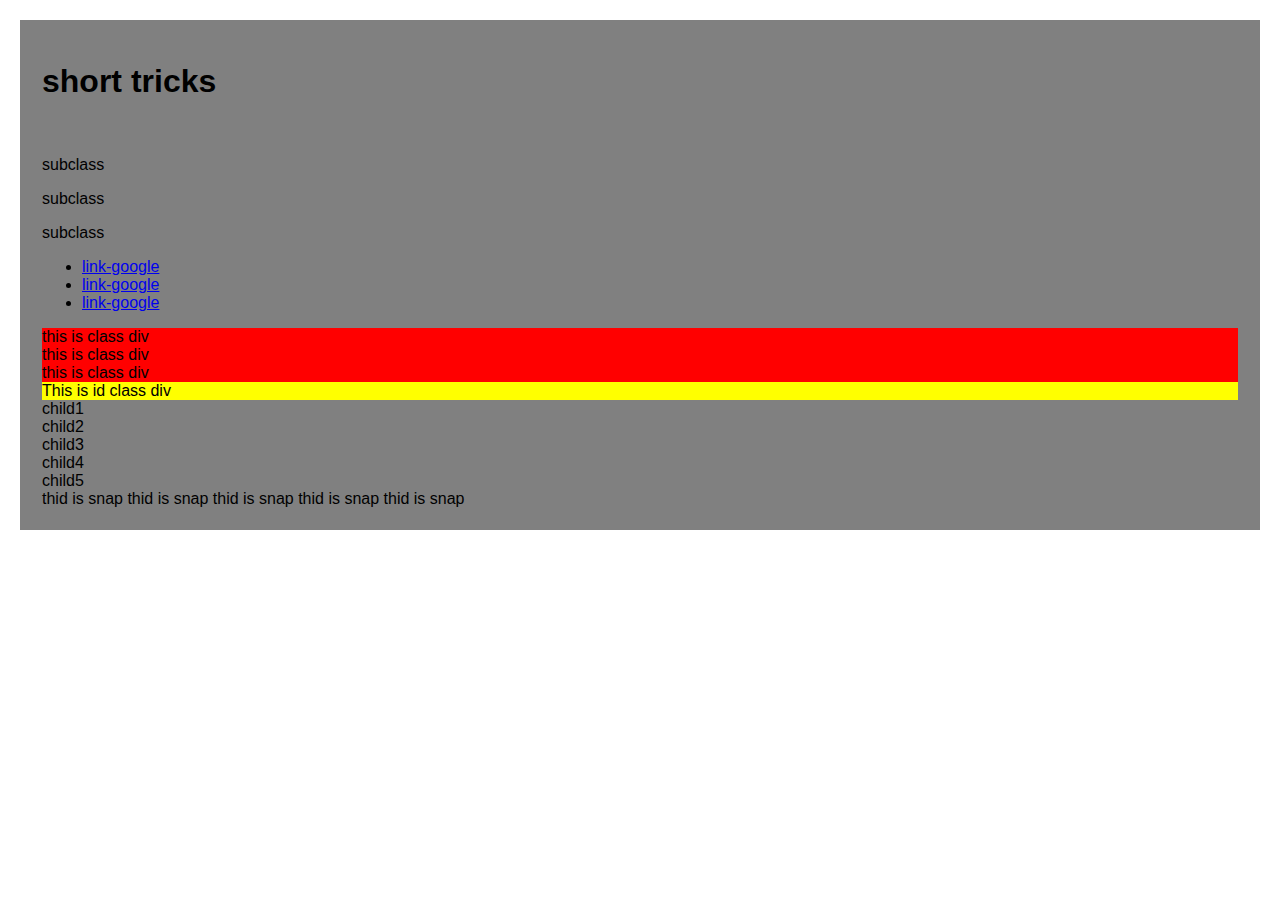
<file: Section-3 HTML shortcut/index.html>
<!DOCTYPE html>
<html lang="en">
  <head>
    <meta charset="UTF-8" />
    <meta name="viewport" content="width=device-width, initial-scale=1.0" />
    <title>HTML short-cut</title>
    <style>
      * {
        font-family: Arial, Helvetica, sans-serif;
      }
      body {
        margin: 20px;
        border: 2px solid gray;
      }
      .container {
        background-color: gray;
        padding: 20px;
      }

      .sub-modification {
        background-color: red;
      }

      #not-modification {
        background-color: yellow;
      }
    </style>
  </head>
  <body>
    <!-- short ticks and tips in HTML -->
    <div class="container">
      <h1>short tricks</h1>
      <br />
      <div class="sub-class">
        <p>subclass</p>
        <p>subclass</p>
        <p>subclass</p>
      </div>
      <div class="list-conatiner">
        <ul>
          <li><a href="htttp://www.goggle.com">link-google</a></li>
          <li><a href="facebook.com">link-google</a></li>
          <li><a href="yahoo.com">link-google</a></li>
        </ul>
      </div>

      <!-- id and class understaning -->
      <div class="sub-modification">this is class div</div>
      <div class="sub-modification">this is class div</div>
      <div class="sub-modification">this is class div</div>

      <div id="not-modification">This is id class div</div>

      <!-- div and span -->
      <!-- inline block element,always take full width -->
      <div class="grandfather">
        <div class="father">
          <div class="child">child1</div>
          <div class="child">child2</div>
          <div class="child">child3</div>
          <div class="child">child4</div>
          <div class="child">child5</div>
        </div>
      </div>

      <!-- Inile element, according the content take width -->
      <span class="grandmother">
        <span class="mother">
          <span>thid is snap</span>
          <span>thid is snap</span>
          <span>thid is snap</span>
          <span>thid is snap</span>
          <span>thid is snap</span>
        </span>
      </span>
    </div>
  </body>
</html>
</file>
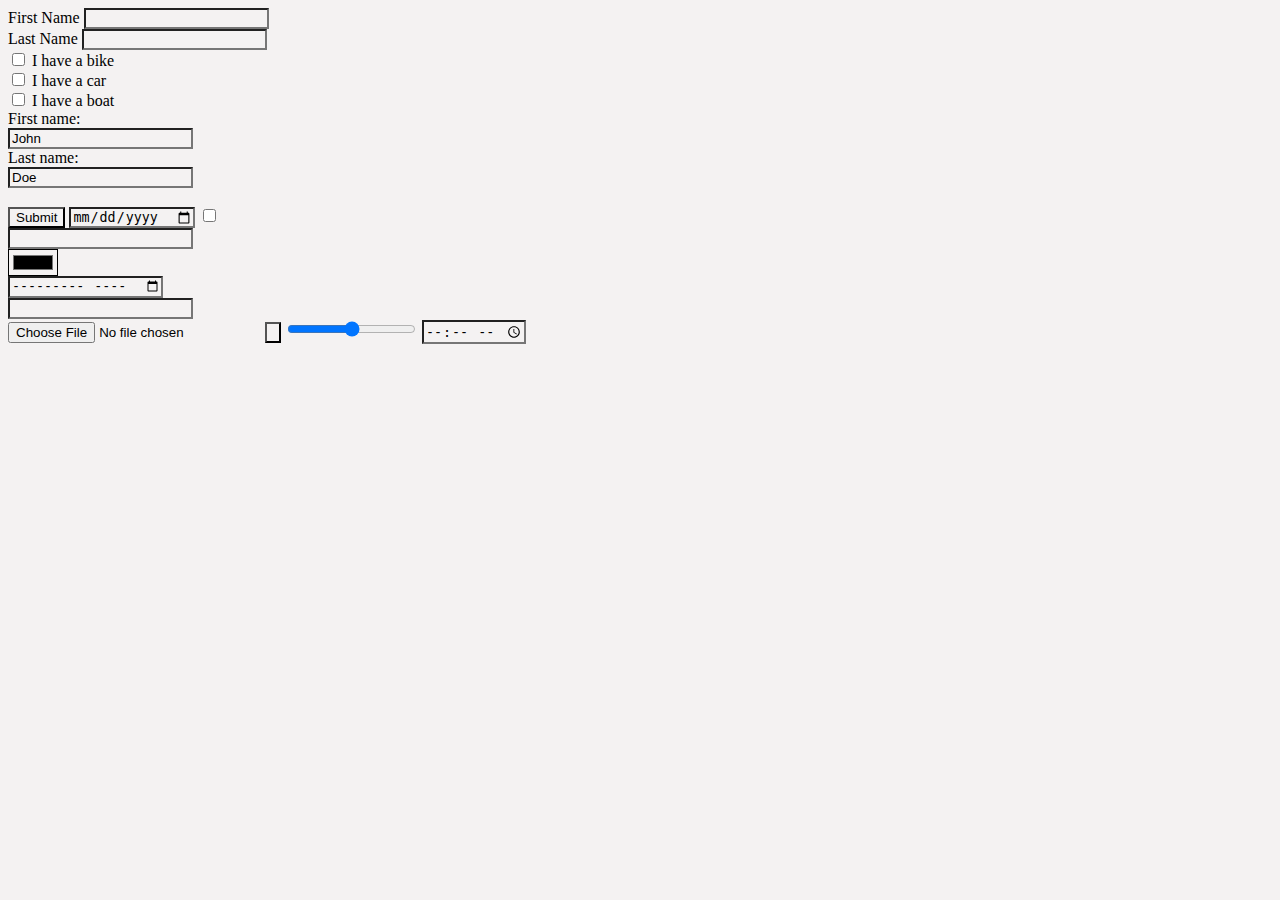
<file: Section-5 HTML Forms/index.html>
<!DOCTYPE html>
<html lang="en">
  <head>
    <meta charset="UTF-8" />
    <meta name="viewport" content="width=device-width, initial-scale=1.0" />
    <title>HTML forms</title>
    <style>
      * {
        background-color: rgb(244, 242, 242);
        color: black;
      }
    </style>
  </head>
  <body>
    <form>
      <label for="text">First Name</label>
      <input type="text" name="sane-aalam" id="text" />
      <br />
      <label for="text">Last Name</label>
      <input type="text" name="sane-aalam" id="text" />
      <br />
      <input type="checkbox" id="vehicle1" name="vehicle1" value="Bike" />
      <label for="vehicle1"> I have a bike</label><br />
      <input type="checkbox" id="vehicle2" name="vehicle2" value="Car" />
      <label for="vehicle2"> I have a car</label><br />
      <input type="checkbox" id="vehicle3" name="vehicle3" value="Boat" />
      <label for="vehicle3"> I have a boat</label>

      <br />
      <form action="/action_page.php">
        <label for="fname">First name:</label><br />
        <input type="text" id="fname" name="fname" value="John" /><br />
        <label for="lname">Last name:</label><br />
        <input type="text" id="lname" name="lname" value="Doe" /><br /><br />
        <input type="submit" value="Submit" />
        <input type="date" />
        <input type="checkbox" name="" id="" /> <br />
        <input type="email" name="" id="" /> <br />
        <input type="color" name="" id="" /> <br />
        <input type="month" name="" id="" /> <br />
        <input type="password" name="" id="" /> <br />
        <input type="hidden" name="" />
        <input type="file" name="" id="" />
        <input type="reset" value="" />
        <input type="range" name="" id="" />
        <input type="time" name="" id="" />
      </form>
    </form>
  </body>
</html>
</file>
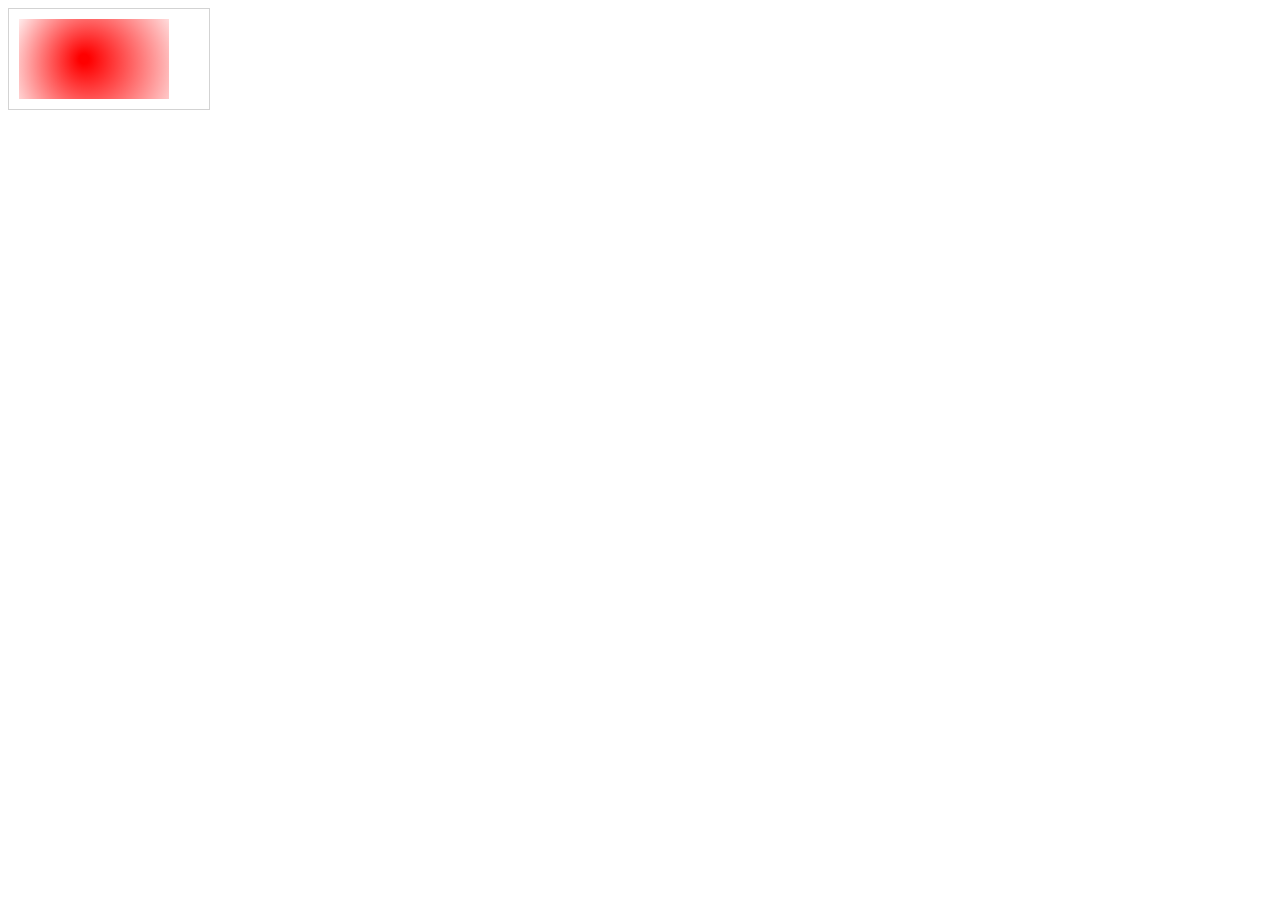
<file: Section-6 HTML Graphics/index.html>
<!DOCTYPE html>
<html>
  <body>
    <canvas
      id="myCanvas"
      width="200"
      height="100"
      style="border: 1px solid #d3d3d3"
    >
      Your browser does not support the HTML canvas tag.</canvas
    >

    <script>
      var c = document.getElementById("myCanvas");
      var ctx = c.getContext("2d");

      // Create gradient
      var grd = ctx.createRadialGradient(75, 50, 5, 90, 60, 100);
      grd.addColorStop(0, "red");
      grd.addColorStop(1, "white");

      // Fill with gradient
      ctx.fillStyle = grd;
      ctx.fillRect(10, 10, 150, 80);
    </script>
  </body>
</html>
</file>
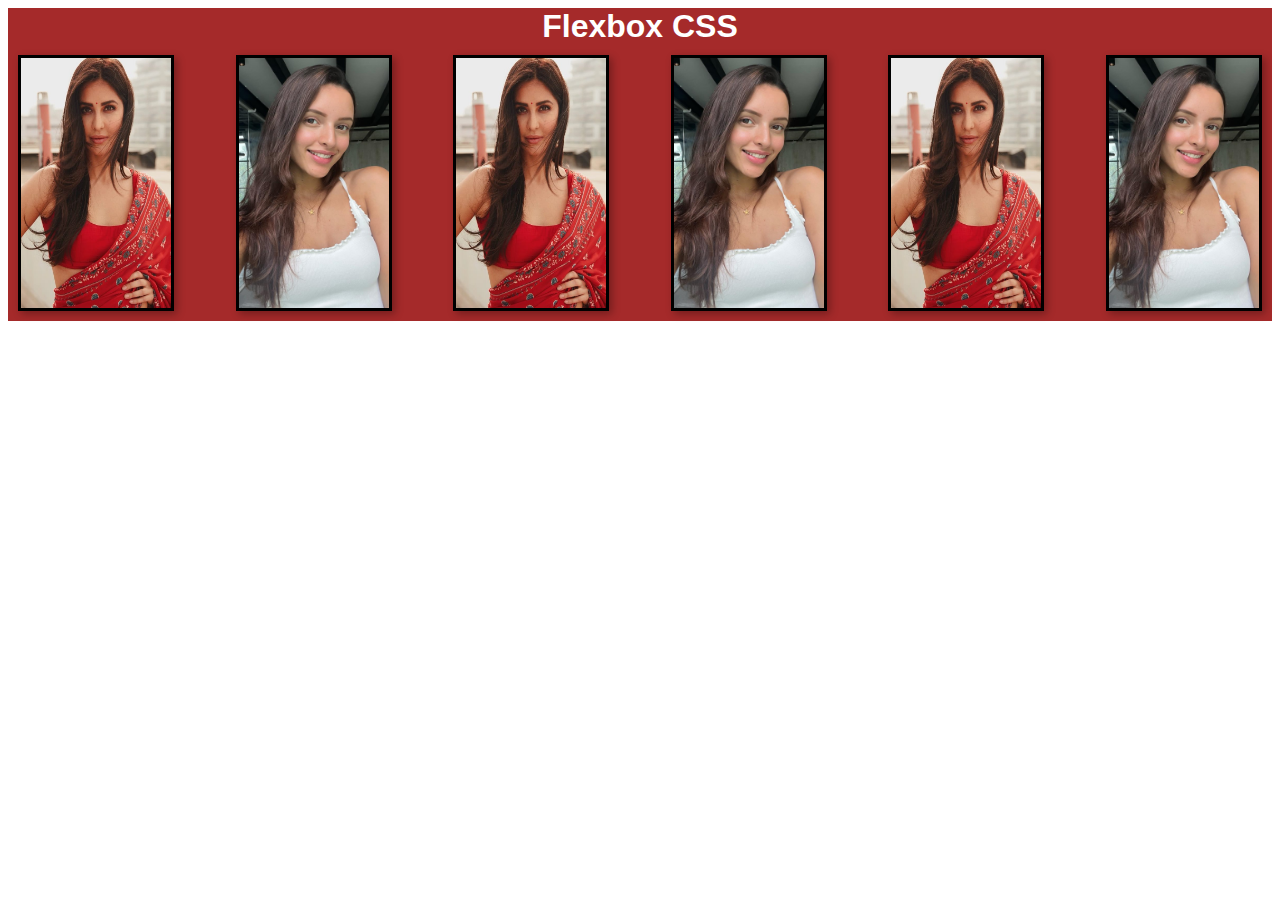
<file: Section-7 CSS flexbox/index.html>
<!DOCTYPE html>
<title>Example</title>
<style>
  .cards {
    display: flex;
    flex-wrap: wrap;
    align-items: flex-start;
    flex-direction: row-reverse;
    flex-direction: row;
    max-height: 100vh;
    justify-content: space-around;
    justify-content: space-between;
    justify-content: flex-end;
    justify-content: flex-start;
    justify-content: space-evenly;
    justify-content: space-between;
    background-color: brown;
  }
  .cards img {
    margin: 10px;
    border: 3px solid #000;
    box-shadow: 3px 3px 8px 0px rgba(0, 0, 0, 0.3);
  }
  h1 {
    text-align: center;
    font-family: Arial, Helvetica, sans-serif;
    background-color: brown;
    color: white;
    margin: 0px;
  }
</style>
<h1>Flexbox CSS</h1>
<main class="cards">
  <img src="katrina.jpg" alt="Sample photo" width="150px" height="250px" />
  <img
    src="picture tripti.jpeg"
    alt="Sample photo"
    width="150px"
    height="250px"
  />
  <img src="katrina.jpg" alt="Sample photo" width="150px" height="250px" />
  <img
    src="picture tripti.jpeg"
    alt="Sample photo"
    width="150px"
    height="250px"
  />
  <img src="katrina.jpg" alt="Sample photo" width="150px" height="250px" />
  <img
    src="picture tripti.jpeg"
    alt="Sample photo"
    width="150px"
    height="250px"
  />
</main>
</file>
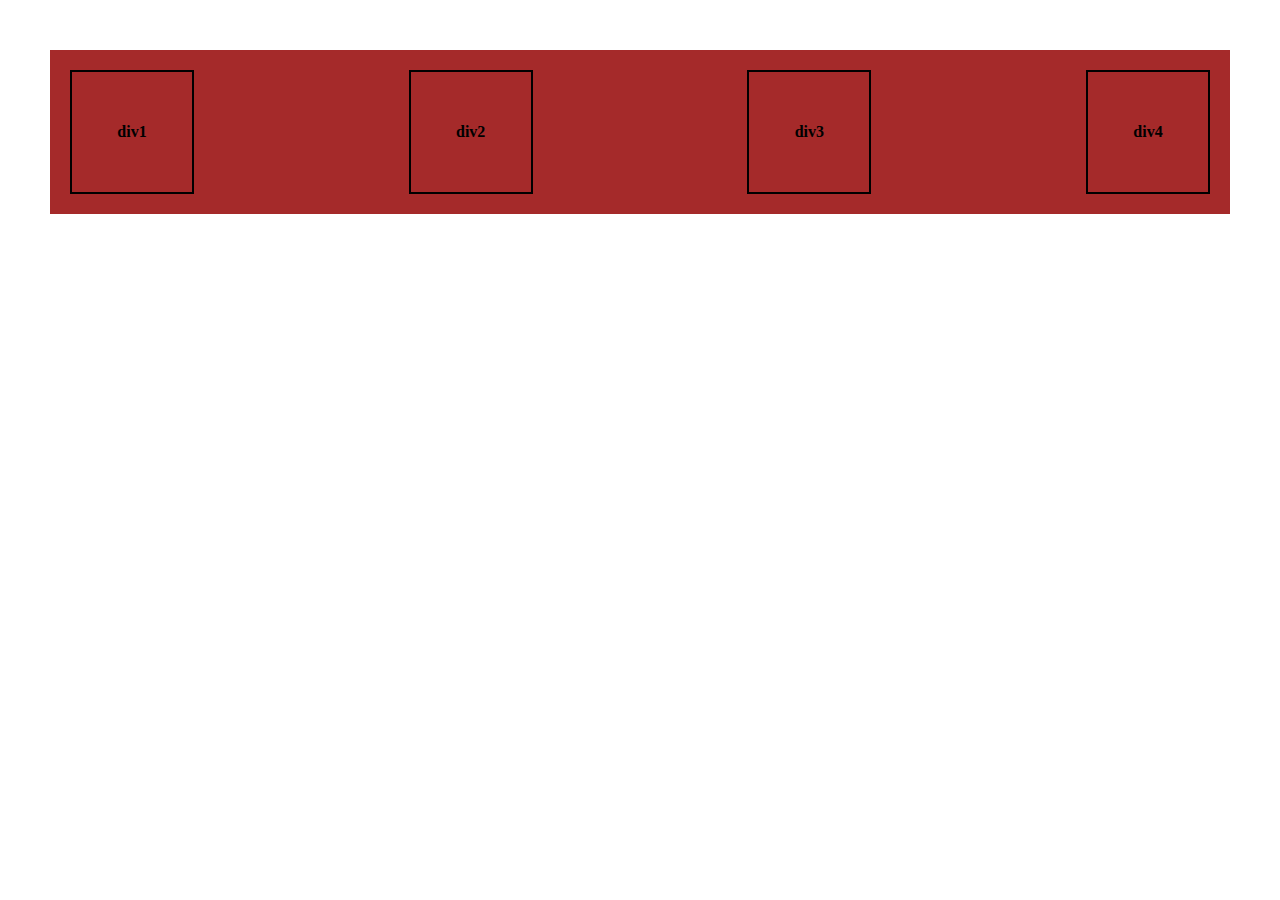
<file: Section-8 CSS Grid system/index.html>
<!DOCTYPE html>
<title>Example</title>
<style>
  * {
    margin: 10px;
    padding: 10px;
  }
  .container {
    background-color: brown;
    display: grid;
    grid-template-columns: auto auto auto auto;
    /* grid-template-columns: 80px 200px auto 40px; */
    justify-content: center;
    justify-content: space-around;
    justify-content: space-evenly;
    justify-content: space-between;
    /* column-gap and row-gap */
    /* more we will learn bluid projects */
  }
  .sub-conatiner {
    width: 100px;
    height: 100px;
    border: 2px solid black;
    font-weight: bold;
    display: flex;
    justify-content: center;
    align-items: center;
  }
</style>
<div class="container">
  <div class="sub-conatiner">div1</div>
  <div class="sub-conatiner">div2</div>
  <div class="sub-conatiner">div3</div>
  <div class="sub-conatiner">div4</div>
</div>
</file>
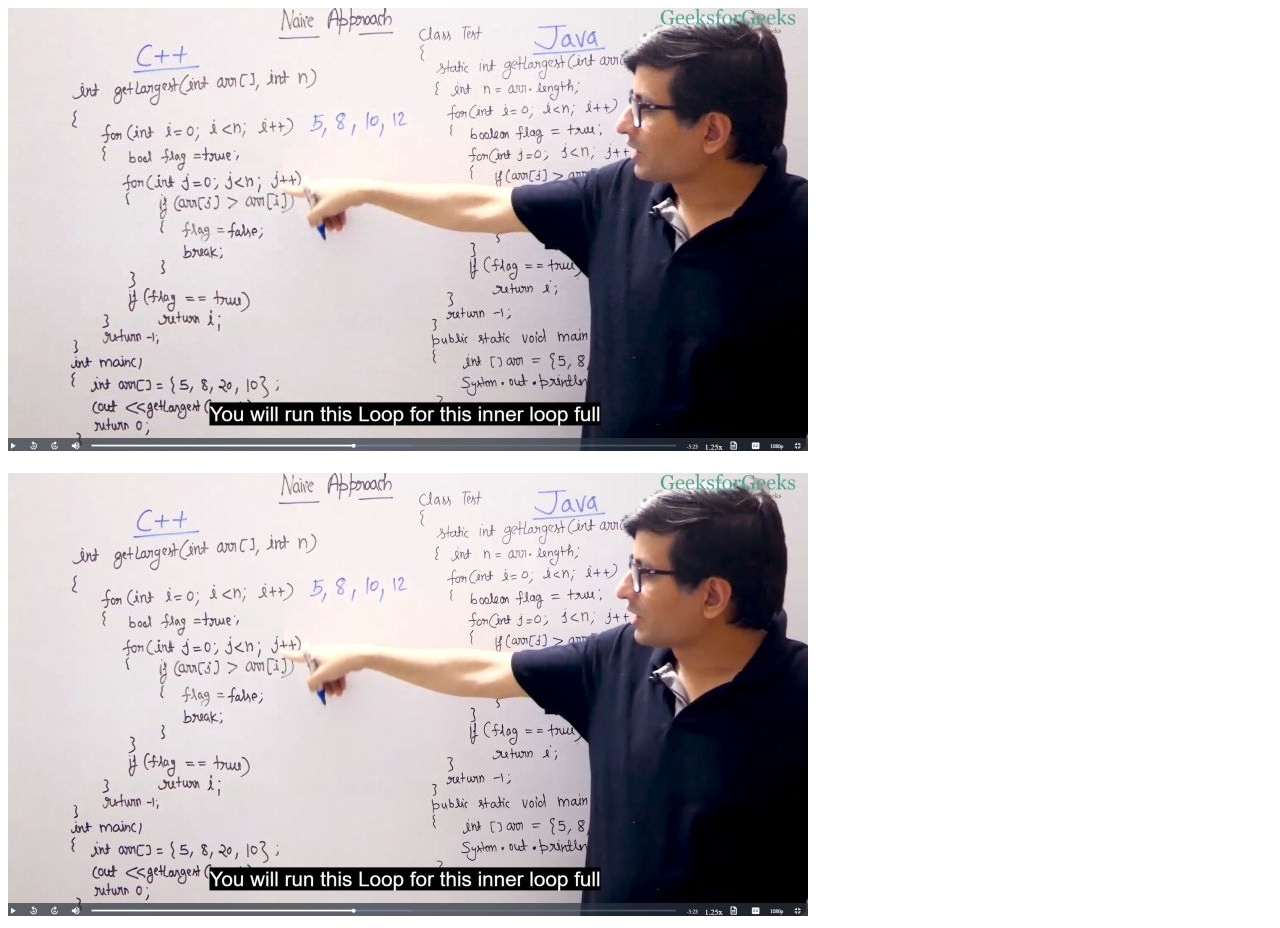
<file: HTML Assignments/Assignment 2 - Image card Link/index.html>
<!DOCTYPE html>
<html lang="en">
  <head>
    <meta charset="UTF-8" />
    <meta name="viewport" content="width=device-width, initial-scale=1.0" />
    <title>Link</title>
  </head>
  <body>
    <a href="https://www.geeksforgeeks.org/">
      <img src="GFG-founder-sir.jpg" alt="" />
    </a>
    <br />
    <br />
    <a href="https://www.geeksforgeeks.org/" target="_blank">
      <img src="GFG-founder-sir.jpg" alt="" />
    </a>
  </body>
</html>
</file>
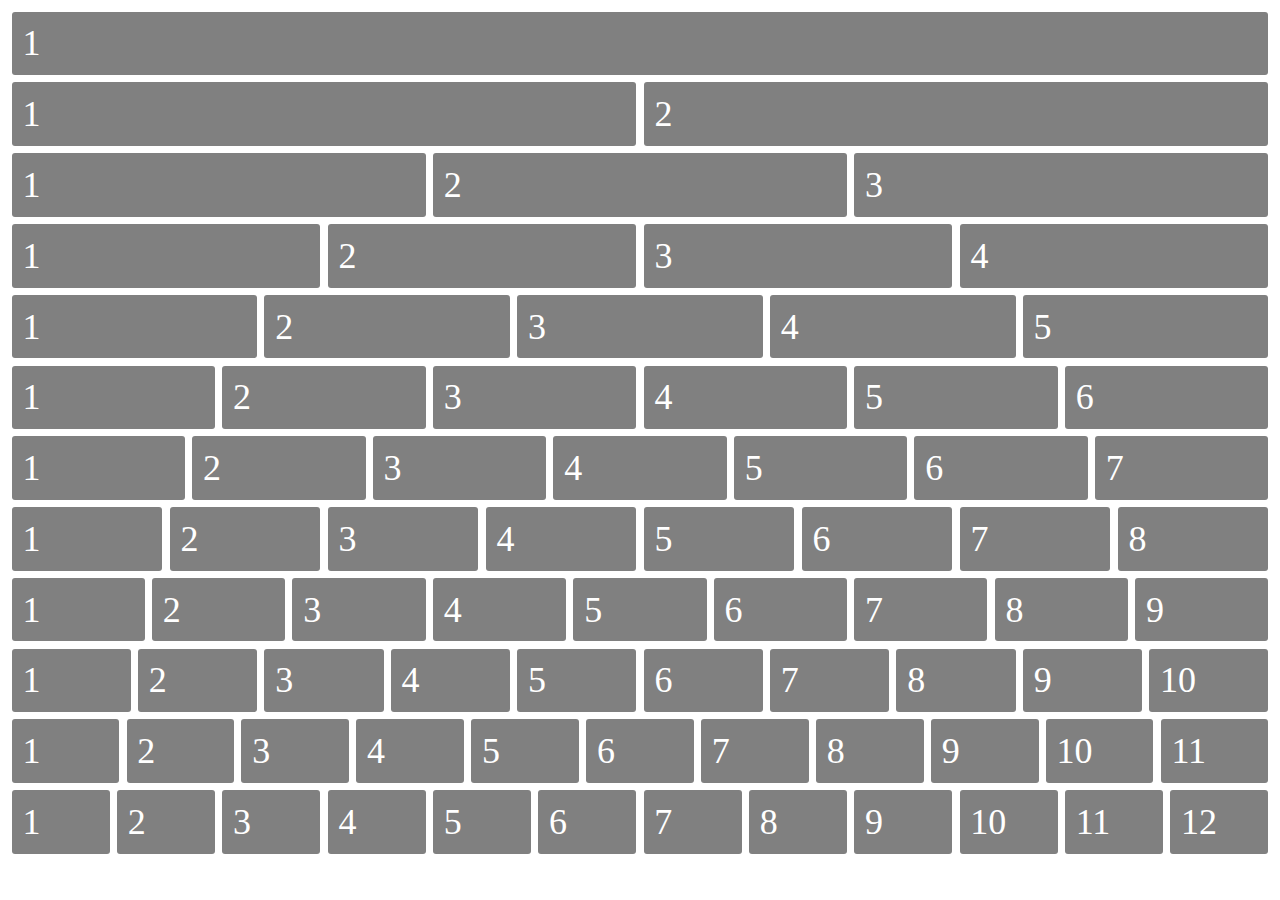
<file: HTML Assignments/Assignment 3 - Understand code/index.html>
<!DOCTYPE html>
<title>Example</title>
<style>
  .wrapper {
    display: flex;
  }
  .wrapper > div {
    font-size: 4vh;
    color: white;
    background: gray;
    margin: 0.1em;
    padding: 0.3em;
    border-radius: 3px;
    flex: 1;
  }
  /* style tag closed */
</style>
<div class="wrapper">
  <div>1</div>
</div>
<div class="wrapper">
  <div>1</div>
  <div>2</div>
</div>
<div class="wrapper">
  <div>1</div>
  <div>2</div>
  <div>3</div>
</div>
<div class="wrapper">
  <div>1</div>
  <div>2</div>
  <div>3</div>
  <div>4</div>
</div>
<div class="wrapper">
  <div>1</div>
  <div>2</div>
  <div>3</div>
  <div>4</div>
  <div>5</div>
</div>
<div class="wrapper">
  <div>1</div>
  <div>2</div>
  <div>3</div>
  <div>4</div>
  <div>5</div>
  <div>6</div>
</div>
<div class="wrapper">
  <div>1</div>
  <div>2</div>
  <div>3</div>
  <div>4</div>
  <div>5</div>
  <div>6</div>
  <div>7</div>
</div>
<div class="wrapper">
  <div>1</div>
  <div>2</div>
  <div>3</div>
  <div>4</div>
  <div>5</div>
  <div>6</div>
  <div>7</div>
  <div>8</div>
</div>
<div class="wrapper">
  <div>1</div>
  <div>2</div>
  <div>3</div>
  <div>4</div>
  <div>5</div>
  <div>6</div>
  <div>7</div>
  <div>8</div>
  <div>9</div>
</div>
<div class="wrapper">
  <div>1</div>
  <div>2</div>
  <div>3</div>
  <div>4</div>
  <div>5</div>
  <div>6</div>
  <div>7</div>
  <div>8</div>
  <div>9</div>
  <div>10</div>
</div>
<div class="wrapper">
  <div>1</div>
  <div>2</div>
  <div>3</div>
  <div>4</div>
  <div>5</div>
  <div>6</div>
  <div>7</div>
  <div>8</div>
  <div>9</div>
  <div>10</div>
  <div>11</div>
</div>
<div class="wrapper">
  <div>1</div>
  <div>2</div>
  <div>3</div>
  <div>4</div>
  <div>5</div>
  <div>6</div>
  <div>7</div>
  <div>8</div>
  <div>9</div>
  <div>10</div>
  <div>11</div>
  <div>12</div>
</div>
</file>
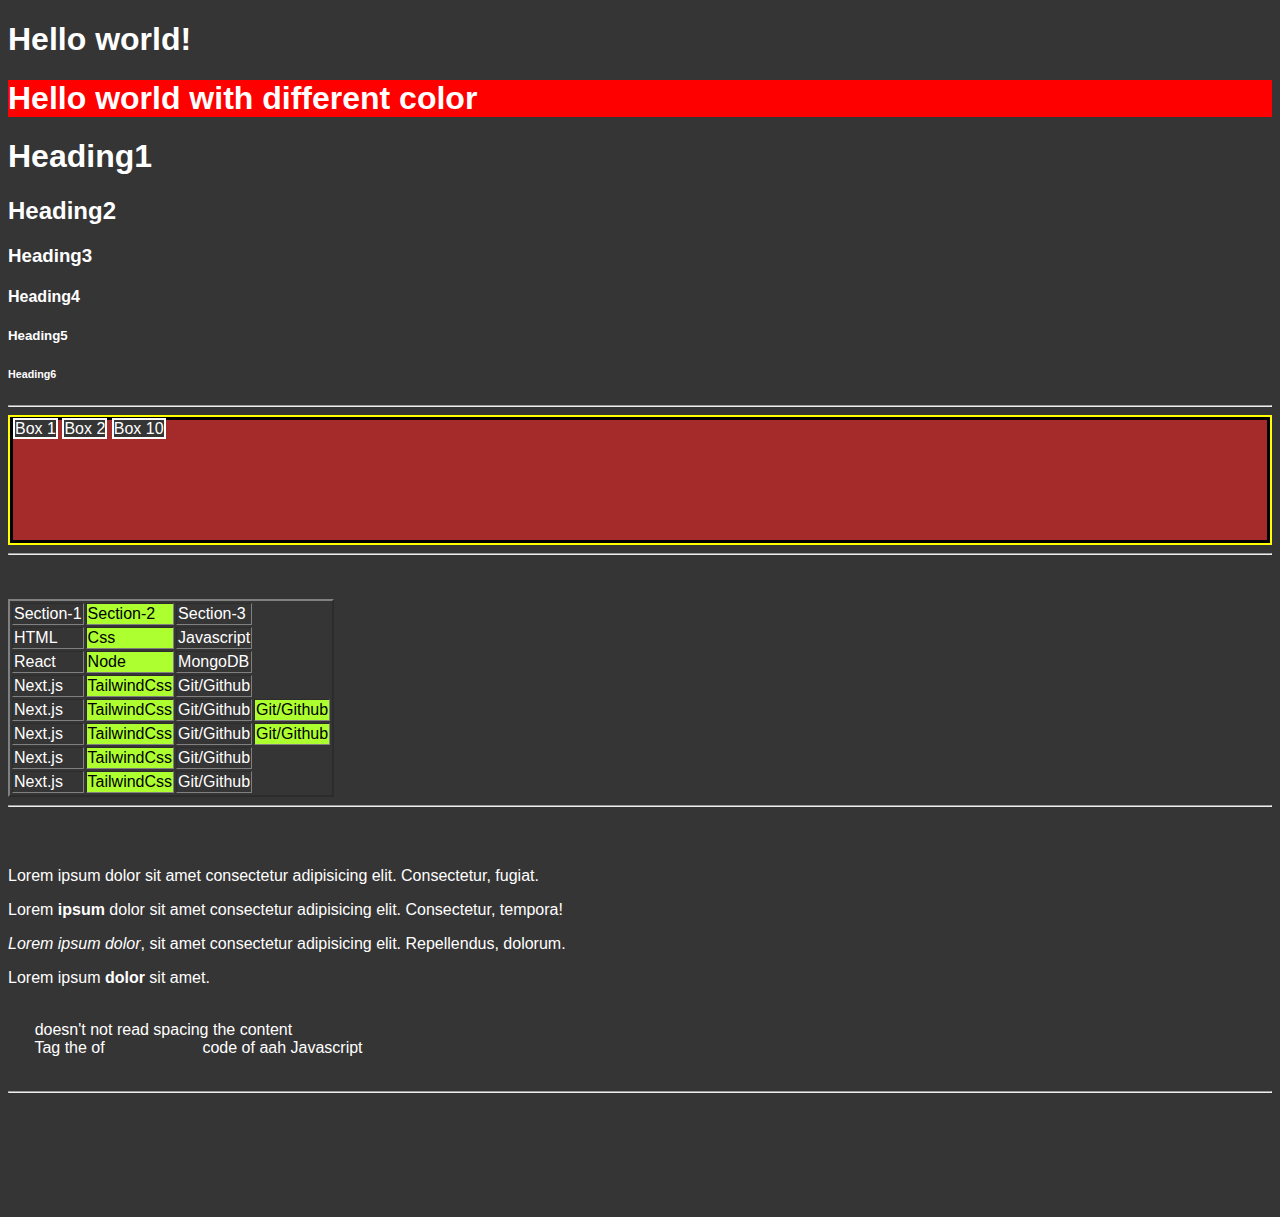
<file: Section-1 HTML Intro/Intro.html>
<!DOCTYPE html>
<html lang="en">
  <head>
    <meta charset="UTF-8" />
    <meta name="viewport" content="width=device-width, initial-scale=1.0" />
    <title>Web3.0</title>
    <style>
      * {
        font-family: Arial, Helvetica, sans-serif;
        background-color: rgb(54, 53, 53);
        color: white;
      }
      /* container-css */
      #container {
        background-color: yellow;
        border: 2px solid white;
        border: 2px solid yellow;
        position: relative;
      }
      .children {
        height: 120px;
        background-color: brown;
        border: 3px solid black;
        justify-content: space-between;
        align-items: center;
        flex-wrap: wrap;
        flex-wrap: nowrap;
        flex-wrap: inherit;
        flex-grow:unset;
        flex-shrink: calc(4);
        flex-flow: row;
        flex-flow:row;
        flex-wrap: wrap;
      }
      span{
        width: 100px;
        border: 2px solid white;
      }
      .direction-move{
        text-align: center;
      }

      /* Table tag css undersanding  */
      td:nth-child(even), th:nth-child(even) {
      background-color: greenyellow;
      color: black;
      }
    </style>
  </head>
  <body>
    <!-- First code of the website -->
    <h1>Hello world!</h1>
    <h1 style="background-color: red">Hello world with different color</h1>
    <h1 style="font-family: Arial, Helvetica, sans-serif">Heading1</h1>
    <h2>Heading2</h2>
    <h3>Heading3</h3>
    <h4>Heading4</h4>
    <h5>Heading5</h5>
    <h6>Heading6</h6>

    <hr>
    <!-- Container Understanding by section wise -->
    <div id="container" style="background-color: yellow">
      <div class="children id="direction-move">
        <span>Box 1</span>
        <span>Box 2</span>
        <span>Box 10</span>
     </div>
    </div>
    <hr>
    <!-- Table of basic -->
    <br>
    <br>
    <table border="2px">
      <tr>
        <td>Section-1</td>
        <td>Section-2</td>
        <td>Section-3</td>
      </tr>
      <tr>
        <td>HTML</td>
        <td>Css</td>
        <td>Javascript
        </td>
      </tr>
      <tr>
        <td>React</td>
        <td>Node</td>
        <td>MongoDB</td>
      </tr>
      <tr>
        <td>Next.js</td>
        <td>TailwindCss</td>
        <td>Git/Github</td>
      </tr>
      <tr>
        <td>Next.js</td>
        <td>TailwindCss</td>
        <td>Git/Github</td>
        <td>Git/Github</td>
      </tr>
      <tr>
        <td>Next.js</td>
        <td>TailwindCss</td>
        <td>Git/Github</td>
        <td>Git/Github</td>
      </tr>
      <tr>
        <td>Next.js</td>
        <td>TailwindCss</td>
        <td>Git/Github</td>
      </tr>
      <tr>
        <td>Next.js</td>
        <td>TailwindCss</td>
        <td>Git/Github</td>
      </tr>
    </table>
    <hr>

    <!-- Br/hr tag -->
    <br>
    <br>
    <p>Lorem ipsum dolor sit amet consectetur adipisicing elit. Consectetur, fugiat.</p>
    <p>Lorem <b>ipsum</b> dolor sit amet consectetur adipisicing elit. Consectetur, tempora!</p>
    <p><i>Lorem ipsum dolor</i>, sit amet consectetur adipisicing elit. Repellendus, dolorum.</p>
    <p>Lorem ipsum <strong>dolor</strong> sit amet.</p>
    <pre>
      <!-- actual from the the content -->
      doesn't not read spacing the content 
      Tag the of                      code of aah Javascript
    </pre>
    <hr>

    <br><br>
    <br><br>
    <br><br>
  </body>
</html>
</file>
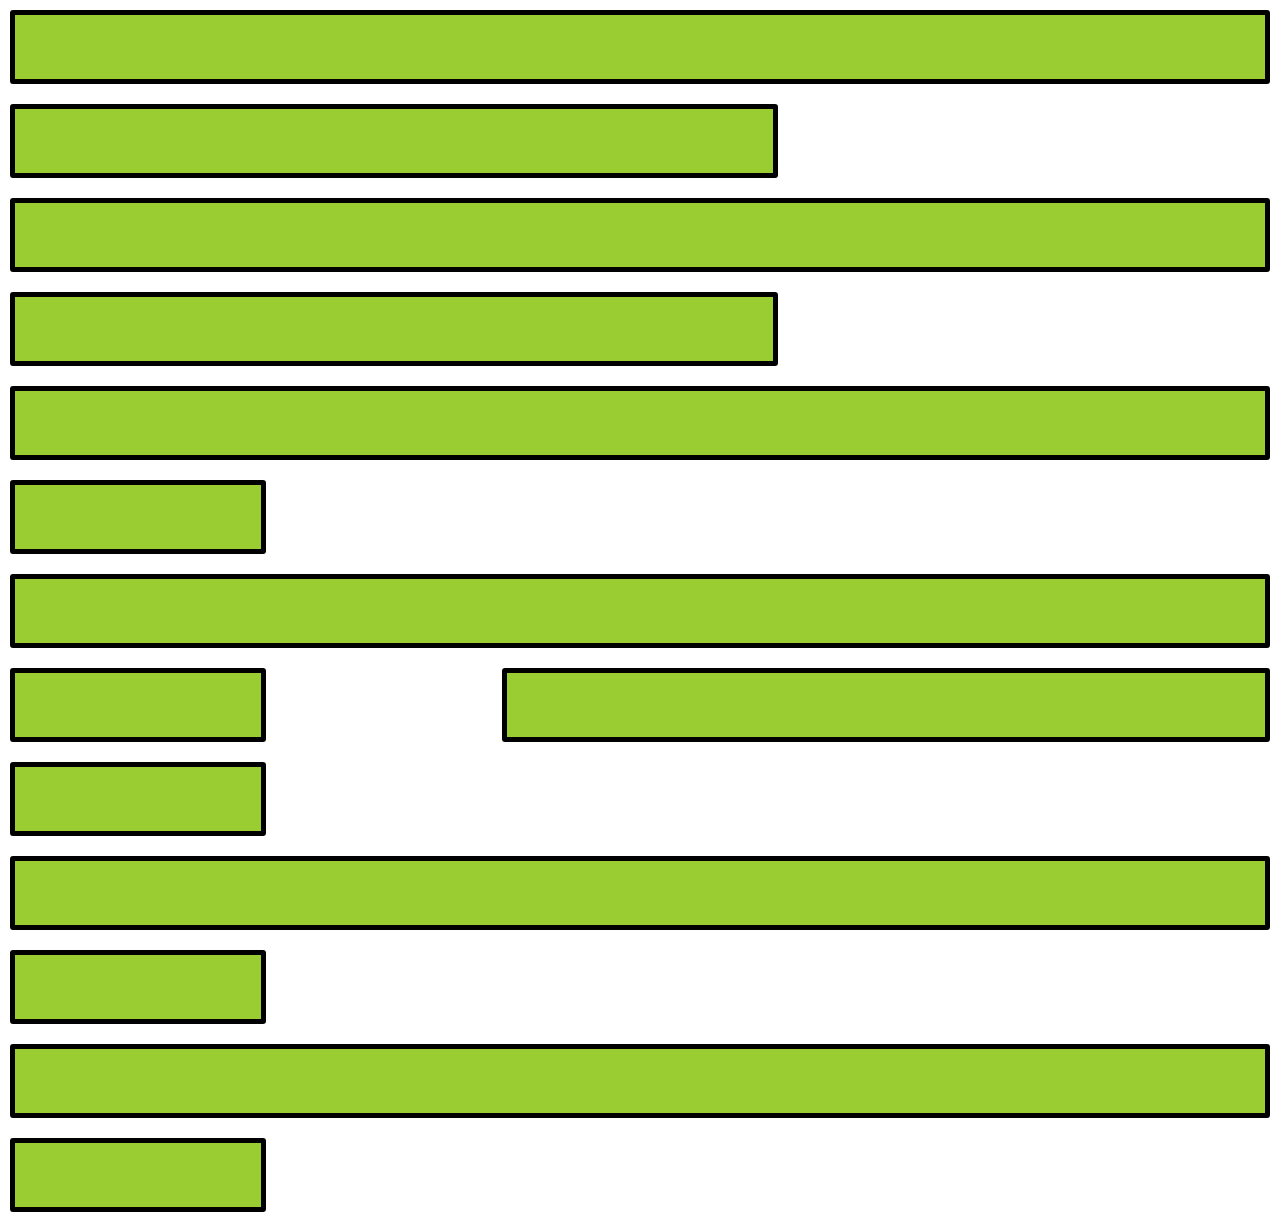
<file: Section-7 CSS flexbox/flexbox.html>
<!DOCTYPE html>
<title>Example</title>
<style>
  * {
    box-sizing: border-box;
  }
  .container {
    display: flex;
    flex-direction: row;
    justify-content: space-between;
    height: 100vh;
    flex-wrap: wrap;
  }
  .container > div {
    font-size: 5vw;
    padding: 0.5em;
    color: white;
    margin: 10px;
    border-radius: 3px;
    background: yellowgreen;
    border: 5px solid black;
  }

  /* odd-child */
  .container > div:nth-child(odd) {
    width: 120%;
  }
  /* even-child */
  .container > div:nth-child(even) {
    width: 20%;
  }
  /* 2,4,9 child */
  .container > div:nth-child(2),
  .container > div:nth-child(4),
  .container > div:nth-child(9) {
    width: 60%;
  }
  body {
    margin: 0;
  }
</style>
<div class="container">
  <div></div>
  <div></div>
  <div></div>
  <div></div>
  <div></div>
  <div></div>
  <div></div>
  <div></div>
  <div></div>
  <div></div>
  <div></div>
  <div></div>
  <div></div>
  <div></div>
</div>
</file>
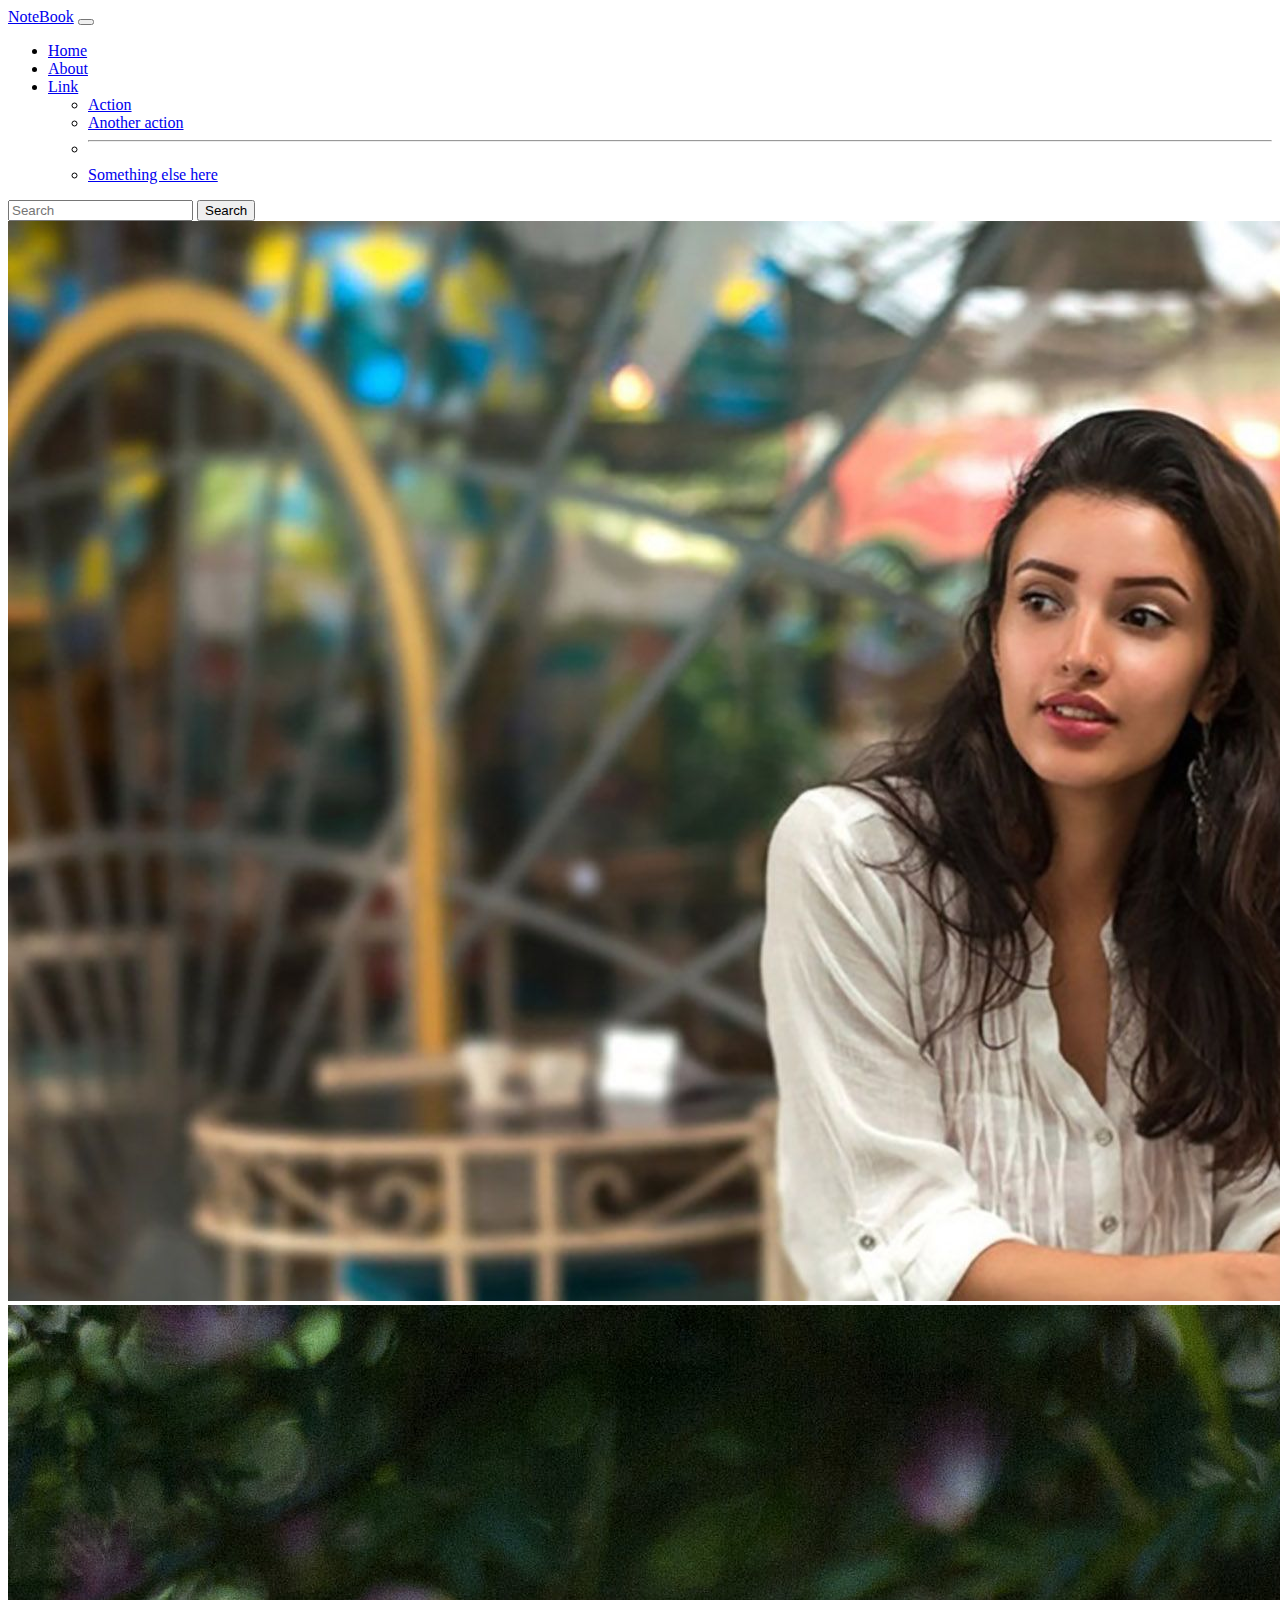
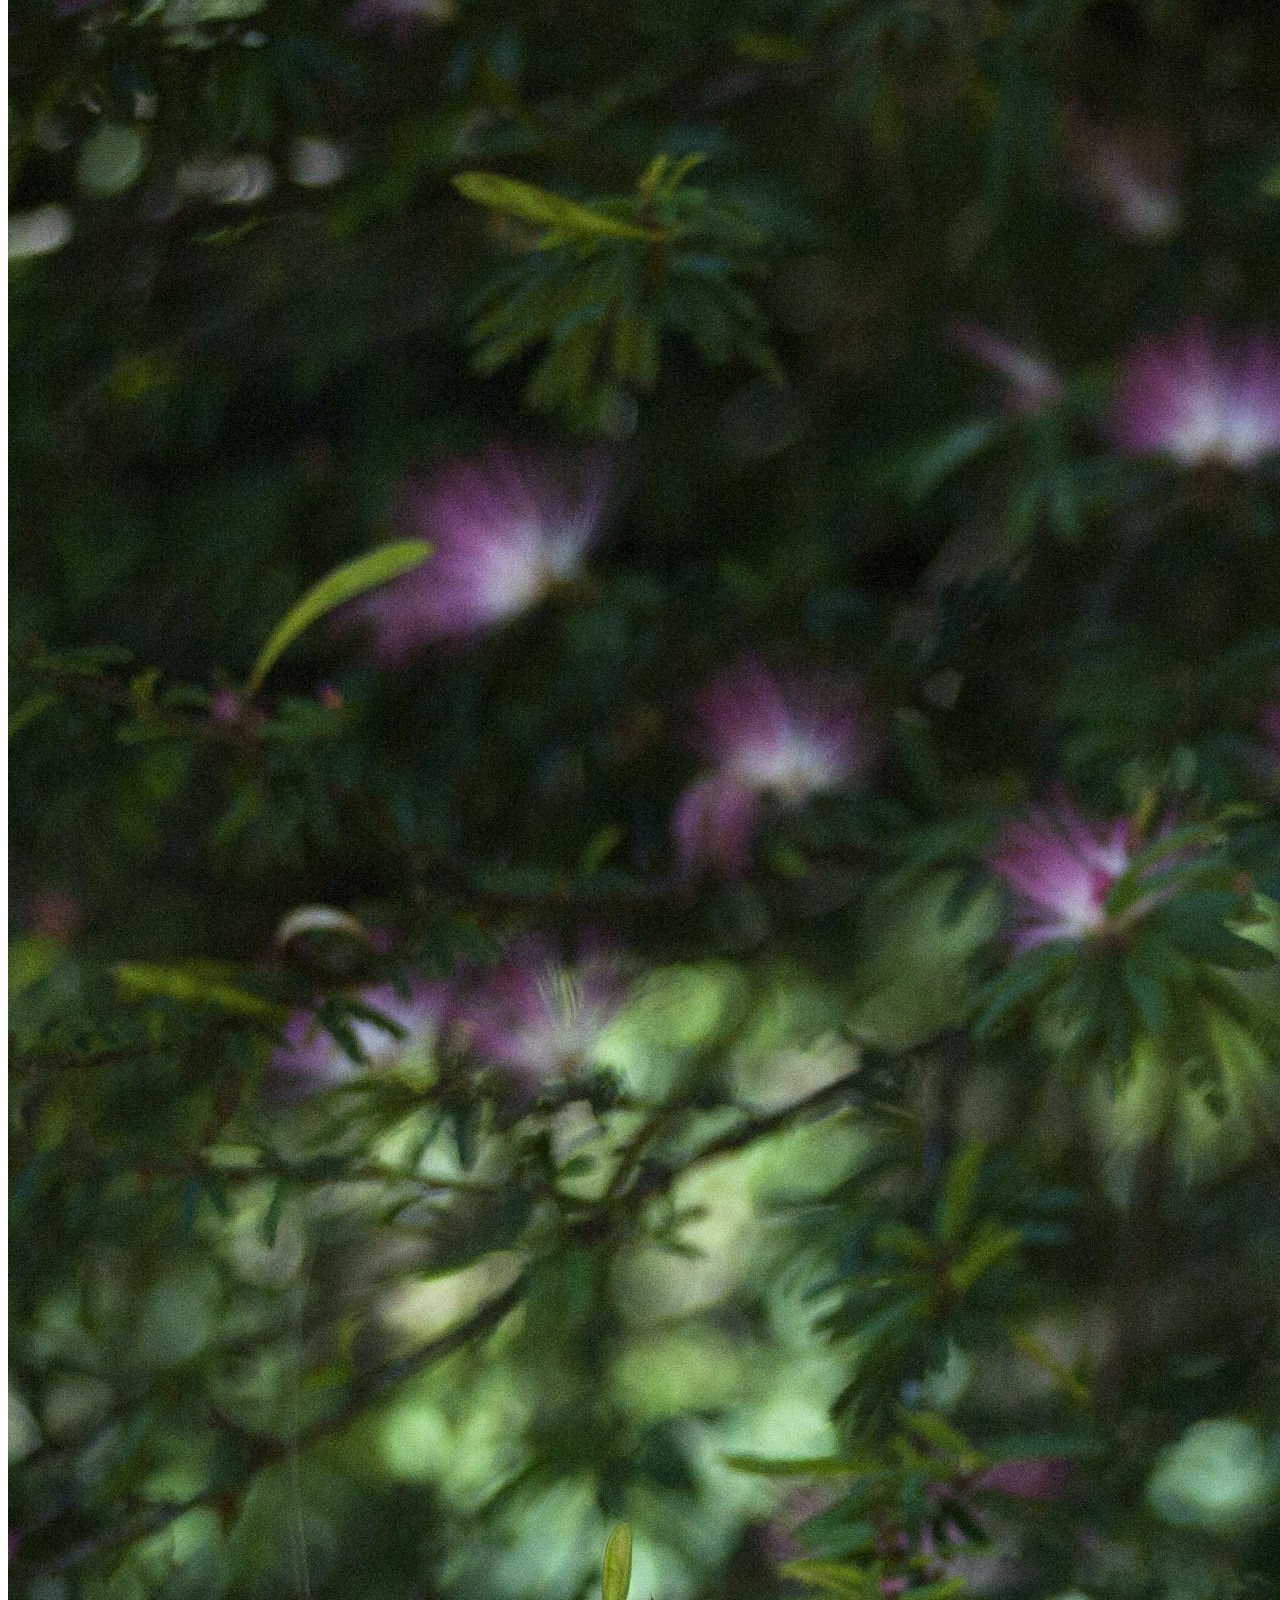
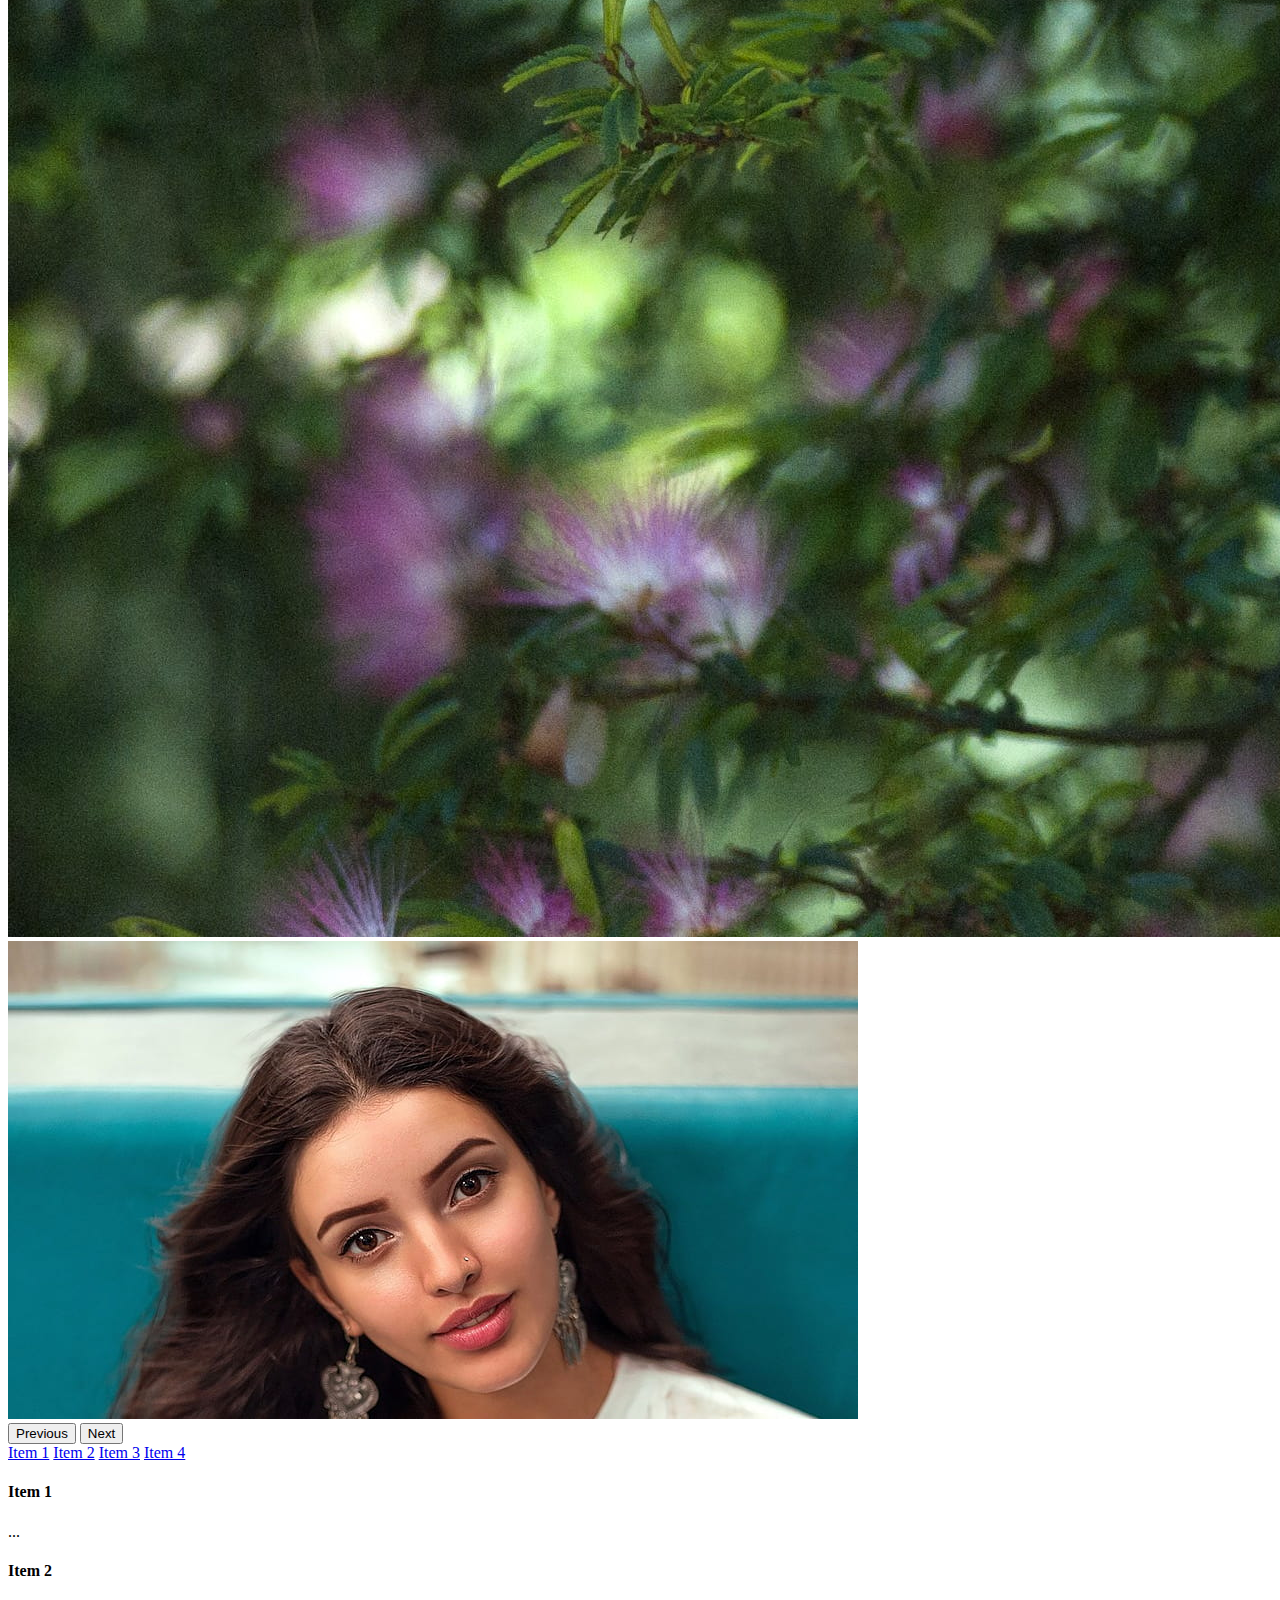
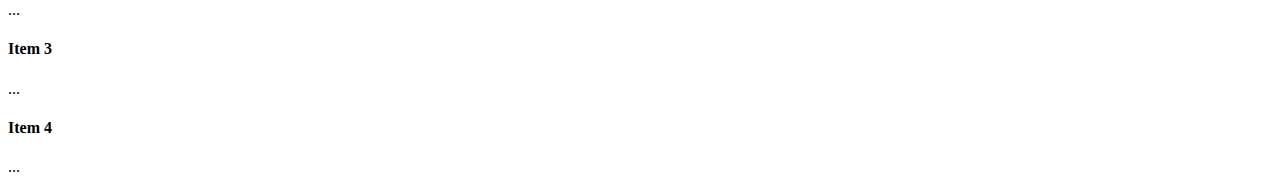
<file: Section-9 Framework Bootstrap/bootstrap.html>
<!DOCTYPE html>
<html lang="en">
  <head>
    <!-- Required meta tags -->
    <meta charset="utf-8" />
    <meta name="viewport" content="width=device-width, initial-scale=1" />

    <!-- Bootstrap CSS -->
    <link
      href="https://cdn.jsdelivr.net/npm/bootstrap@5.0.2/dist/css/bootstrap.min.css"
      rel="stylesheet"
      integrity="sha384-EVSTQN3/azprG1Anm3QDgpJLIm9Nao0Yz1ztcQTwFspd3yD65VohhpuuCOmLASjC"
      crossorigin="anonymous"
    />

    <title>simple website</title>
  </head>
  <body>
    <!-- start code -->
    <!--------------- Navbar--------------------------------------- -->
    <nav class="navbar navbar-expand-lg navbar-success bg-dark">
      <div class="container-fluid">
        <a class="navbar-brand" href="#">NoteBook</a>
        <button
          class="navbar-toggler"
          type="button"
          data-bs-toggle="collapse"
          data-bs-target="#navbarScroll"
          aria-controls="navbarScroll"
          aria-expanded="false"
          aria-label="Toggle navigation"
        >
          <span class="navbar-toggler-icon"></span>
        </button>
        <div class="collapse navbar-collapse" id="navbarScroll">
          <ul
            class="navbar-nav me-auto my-2 my-lg-0 navbar-nav-scroll"
            style="--bs-scroll-height: 100px"
          >
            <li class="nav-item">
              <a class="nav-link active" aria-current="page" href="#">Home</a>
            </li>
            <li class="nav-item">
              <a class="nav-link" href="#">About</a>
            </li>
            <li class="nav-item dropdown">
              <a
                class="nav-link dropdown-toggle"
                href="#"
                id="navbarScrollingDropdown"
                role="button"
                data-bs-toggle="dropdown"
                aria-expanded="false"
              >
                Link
              </a>
              <ul
                class="dropdown-menu"
                aria-labelledby="navbarScrollingDropdown"
              >
                <li><a class="dropdown-item" href="#">Action</a></li>
                <li><a class="dropdown-item" href="#">Another action</a></li>
                <li><hr class="dropdown-divider" /></li>
                <li>
                  <a class="dropdown-item" href="#">Something else here</a>
                </li>
              </ul>
            </li>
          </ul>
          <form class="d-flex">
            <input
              class="form-control me-2"
              type="search"
              placeholder="Search"
              aria-label="Search"
            />
            <button class="btn btn-outline-success" type="submit">
              Search
            </button>
          </form>
        </div>
      </div>
    </nav>

    <!-- movement of img -->
    <div
      id="carouselExampleControls"
      class="carousel slide"
      data-bs-ride="carousel"
    >
      <div class="carousel-inner">
        <div class="carousel-item active">
          <img src="pic-3.jpg" class="d-block w-100" alt="..." />
        </div>
        <div class="carousel-item">
          <img src="pic-1.jpg" class="d-block w-100" alt="..." />
        </div>
        <div class="carousel-item">
          <img src="pic-2.jpg" class="d-block w-100" alt="..." />
        </div>
      </div>
      <button
        class="carousel-control-prev"
        type="button"
        data-bs-target="#carouselExampleControls"
        data-bs-slide="prev"
      >
        <span class="carousel-control-prev-icon" aria-hidden="true"></span>
        <span class="visually-hidden">Previous</span>
      </button>
      <button
        class="carousel-control-next"
        type="button"
        data-bs-target="#carouselExampleControls"
        data-bs-slide="next"
      >
        <span class="carousel-control-next-icon" aria-hidden="true"></span>
        <span class="visually-hidden">Next</span>
      </button>
    </div>

    <!-- components understand -->
    <div id="list-example" class="list-group">
      <a class="list-group-item list-group-item-action" href="#list-item-1"
        >Item 1</a
      >
      <a class="list-group-item list-group-item-action" href="#list-item-2"
        >Item 2</a
      >
      <a class="list-group-item list-group-item-action" href="#list-item-3"
        >Item 3</a
      >
      <a class="list-group-item list-group-item-action" href="#list-item-4"
        >Item 4</a
      >
    </div>
    <div
      data-bs-spy="scroll"
      data-bs-target="#list-example"
      data-bs-offset="0"
      class="scrollspy-example"
      tabindex="0"
    >
      <h4 id="list-item-1">Item 1</h4>
      <p>...</p>
      <h4 id="list-item-2">Item 2</h4>
      <p>...</p>
      <h4 id="list-item-3">Item 3</h4>
      <p>...</p>
      <h4 id="list-item-4">Item 4</h4>
      <p>...</p>
    </div>
  </body>
  <!-- Optional JavaScript; choose one of the two! -->

  <!-- Option 1: Bootstrap Bundle with Popper -->
  <script
    src="https://cdn.jsdelivr.net/npm/bootstrap@5.0.2/dist/js/bootstrap.bundle.min.js"
    integrity="sha384-MrcW6ZMFYlzcLA8Nl+NtUVF0sA7MsXsP1UyJoMp4YLEuNSfAP+JcXn/tWtIaxVXM"
    crossorigin="anonymous"
  ></script>

  <!-- Option 2: Separate Popper and Bootstrap JS -->
  <!--
    <script src="https://cdn.jsdelivr.net/npm/@popperjs/core@2.9.2/dist/umd/popper.min.js" integrity="sha384-IQsoLXl5PILFhosVNubq5LC7Qb9DXgDA9i+tQ8Zj3iwWAwPtgFTxbJ8NT4GN1R8p" crossorigin="anonymous"></script>
    <script src="https://cdn.jsdelivr.net/npm/bootstrap@5.0.2/dist/js/bootstrap.min.js" integrity="sha384-cVKIPhGWiC2Al4u+LWgxfKTRIcfu0JTxR+EQDz/bgldoEyl4H0zUF0QKbrJ0EcQF" crossorigin="anonymous"></script>
    -->
</html>
</file>
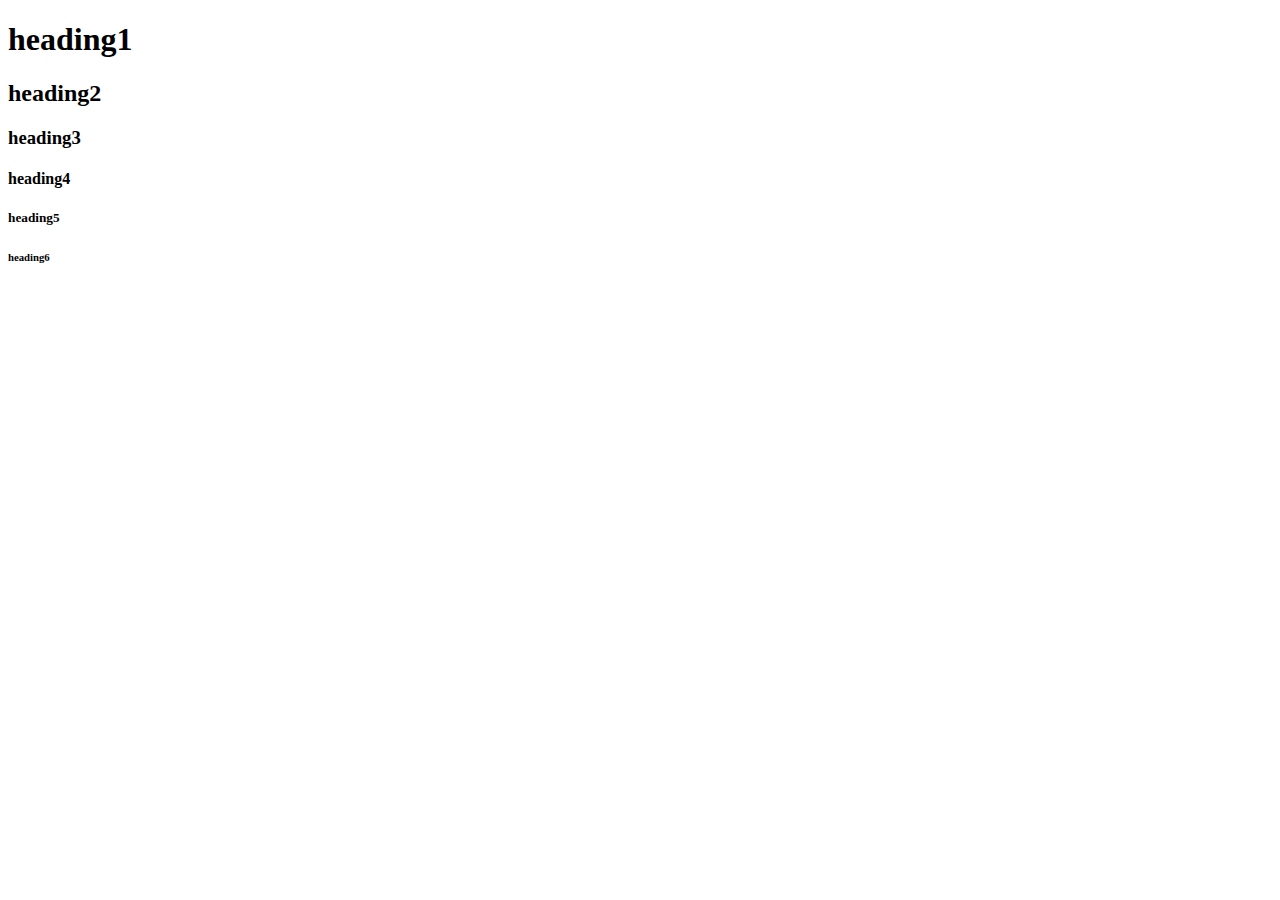
<file: HTML Assignments/Assignment 1 - HeadingTag/assignment1.html>
<!DOCTYPE html>
<html lang="en">
  <head>
    <meta charset="UTF-8" />
    <meta name="viewport" content="width=device-width, initial-scale=1.0" />
    <title>Assignment 1</title>
  </head>
  <body>
    <h1>heading1</h1>
    <h2>heading2</h2>
    <h3>heading3</h3>
    <h4>heading4</h4>
    <h5>heading5</h5>
    <h6>heading6</h6>
  </body>
</html>
</file>
